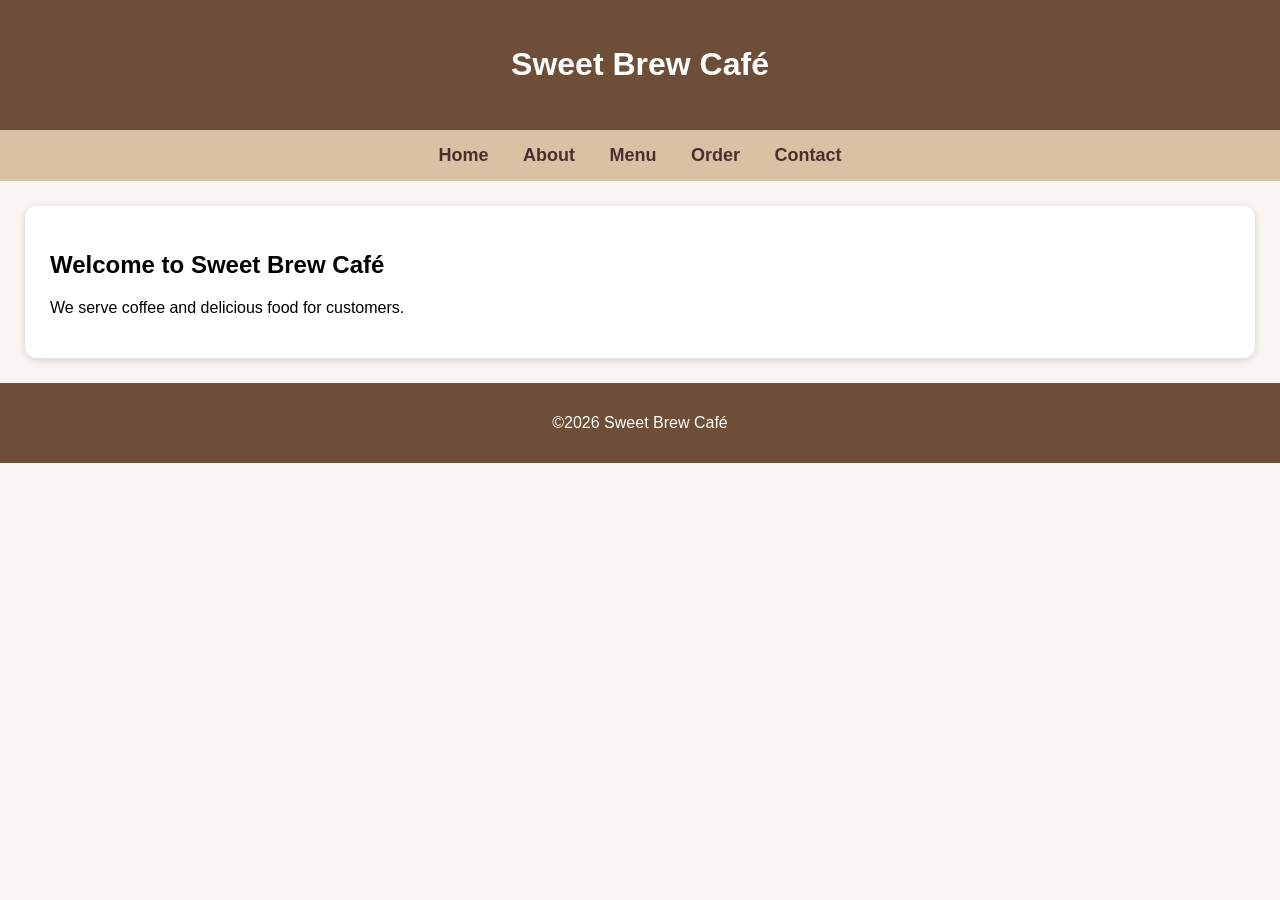
<file: index.html>
<!DOCTYPE html>
<html>

<head>
    <title>Home</title>

    <link rel="stylesheet" href="style.css">
</head>

<body class="body">

<div class="header">
    <h1>Sweet Brew Café</h1>
</div>

<div class="menu">
    <a href="index.html">Home</a>
    <a href="about.html">About</a>
    <a href="menu.html">Menu</a>
    <a href="order.html">Order</a>
    <a href="contact.html">Contact</a>
</div>

<div class="content">

<h2>Welcome to Sweet Brew Café</h2>

<p>
We serve coffee and delicious food for customers.
</p>

</div>

<div class="footer">
    <p>©2026 Sweet Brew Café</p>
</div>

</body>
</html>
</file>
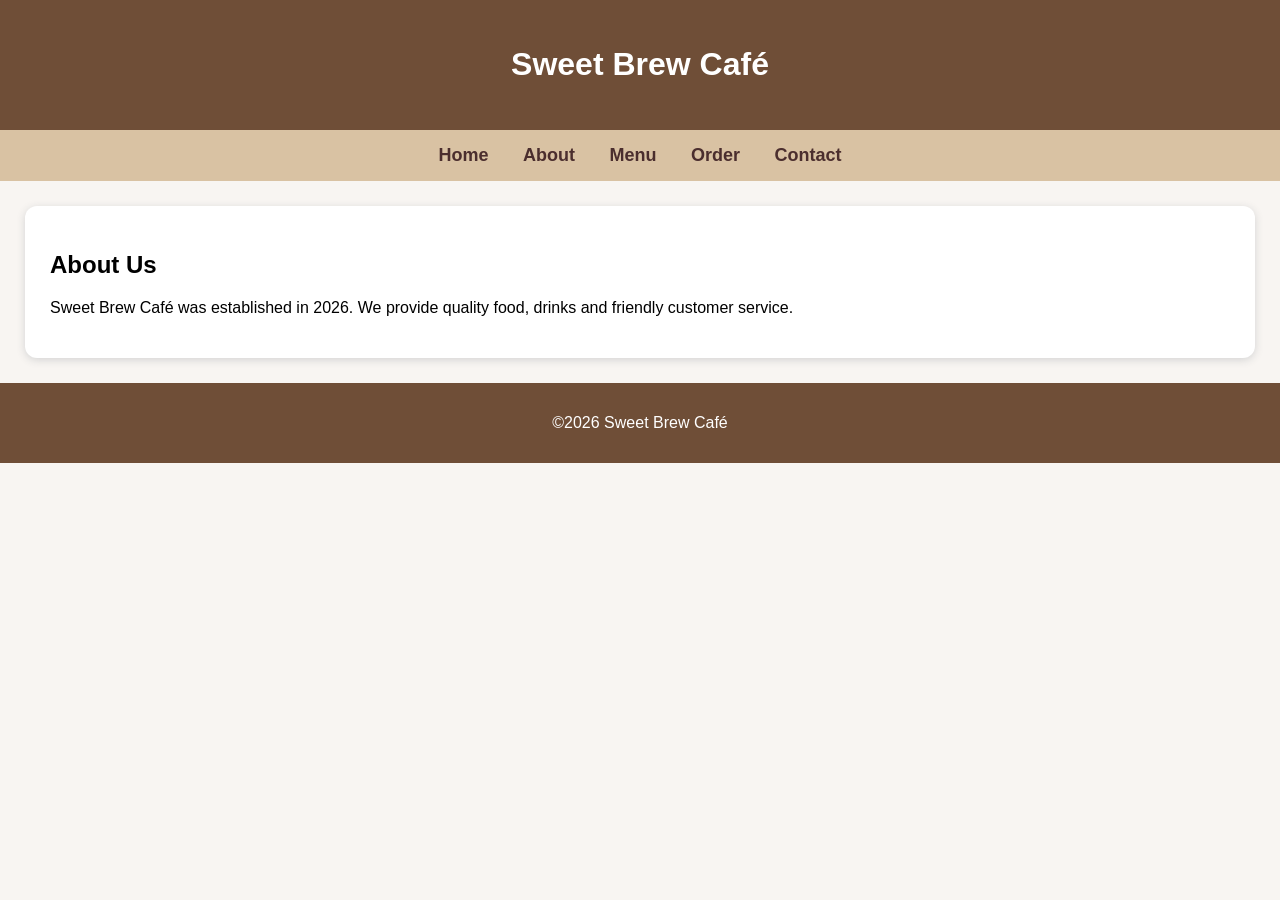
<file: about.html>
<!DOCTYPE html>
<html>

<head>
    <title>About</title>

    <link rel="stylesheet" href="style.css">
</head>

<body class="body">

<div class="header">
    <h1>Sweet Brew Café</h1>
</div>

<div class="menu">
    <a href="index.html">Home</a>
    <a href="about.html">About</a>
    <a href="menu.html">Menu</a>
    <a href="order.html">Order</a>
    <a href="contact.html">Contact</a>
</div>

<div class="content">

<h2>About Us</h2>

<p>
Sweet Brew Café was established in 2026.
We provide quality food, drinks and friendly customer service.
</p>

</div>

<div class="footer">
    <p>©2026 Sweet Brew Café</p>
</div>

</body>
</html>
</file>
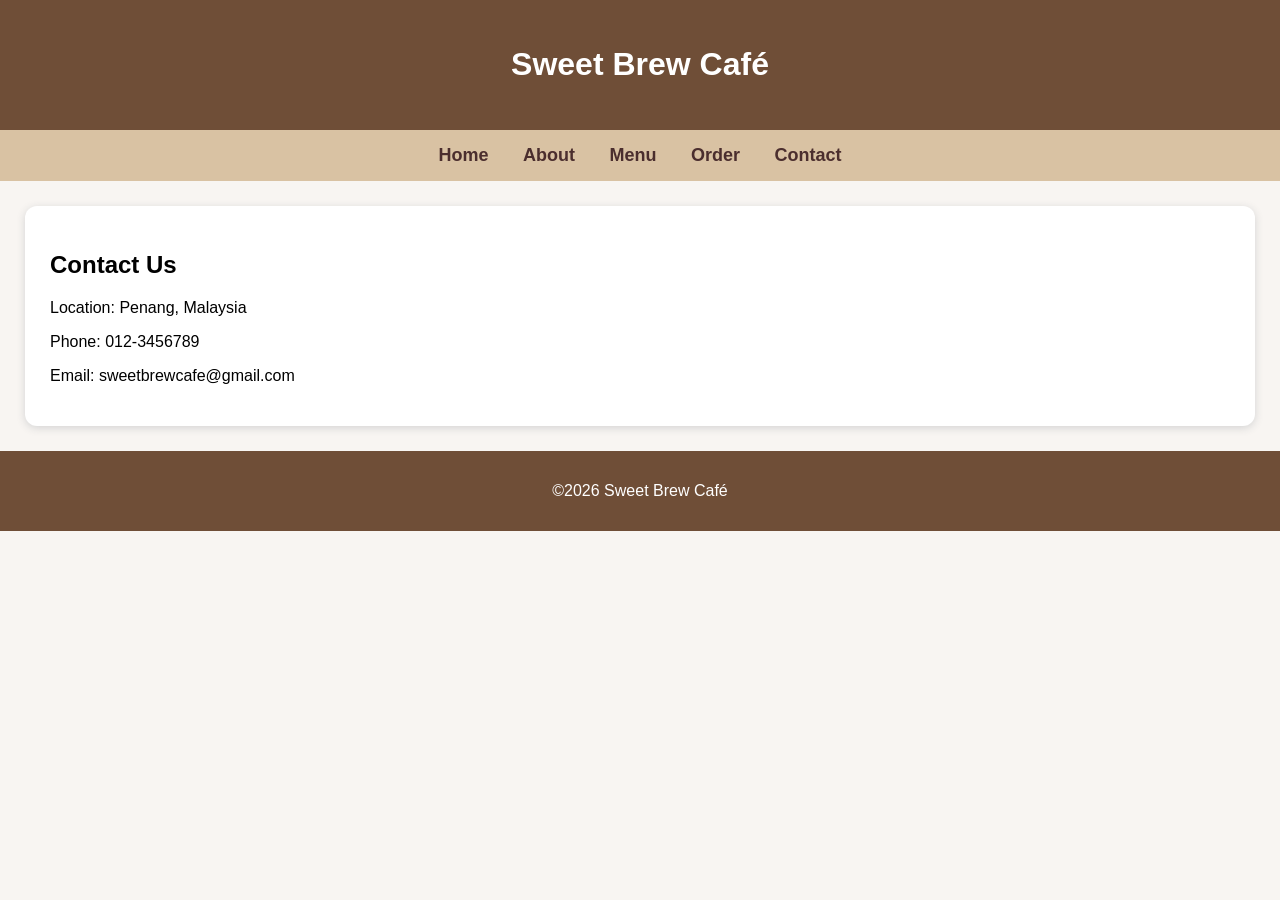
<file: contact.html>
<!DOCTYPE html>
<html>

<head>
    <title>Contact</title>

    <link rel="stylesheet" href="style.css">
</head>

<body class="body">

<div class="header">
    <h1>Sweet Brew Café</h1>
</div>

<div class="menu">
    <a href="index.html">Home</a>
    <a href="about.html">About</a>
    <a href="menu.html">Menu</a>
    <a href="order.html">Order</a>
    <a href="contact.html">Contact</a>
</div>

<div class="content">

<h2>Contact Us</h2>

<p>Location: Penang, Malaysia</p>
<p>Phone: 012-3456789</p>
<p>Email: sweetbrewcafe@gmail.com</p>

</div>

<div class="footer">
    <p>©2026 Sweet Brew Café</p>
</div>

</body>
</html>
</file>
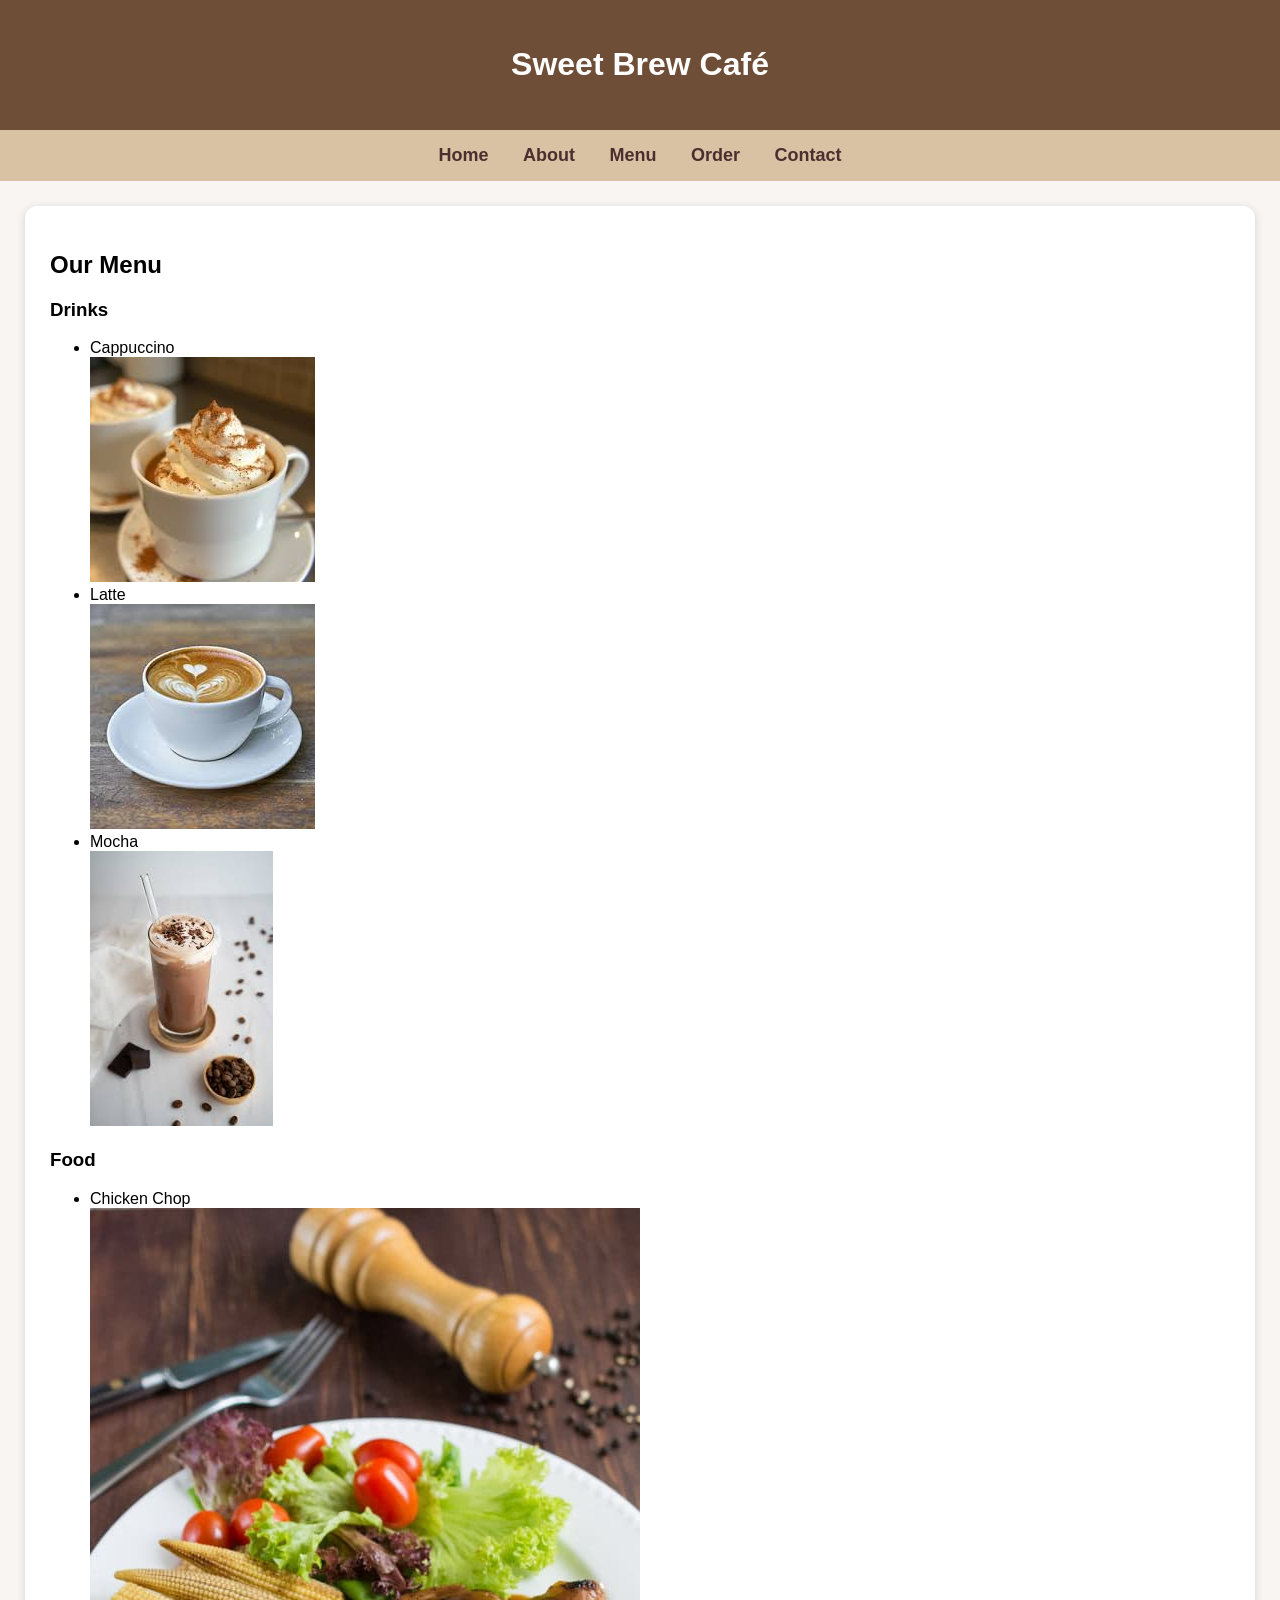
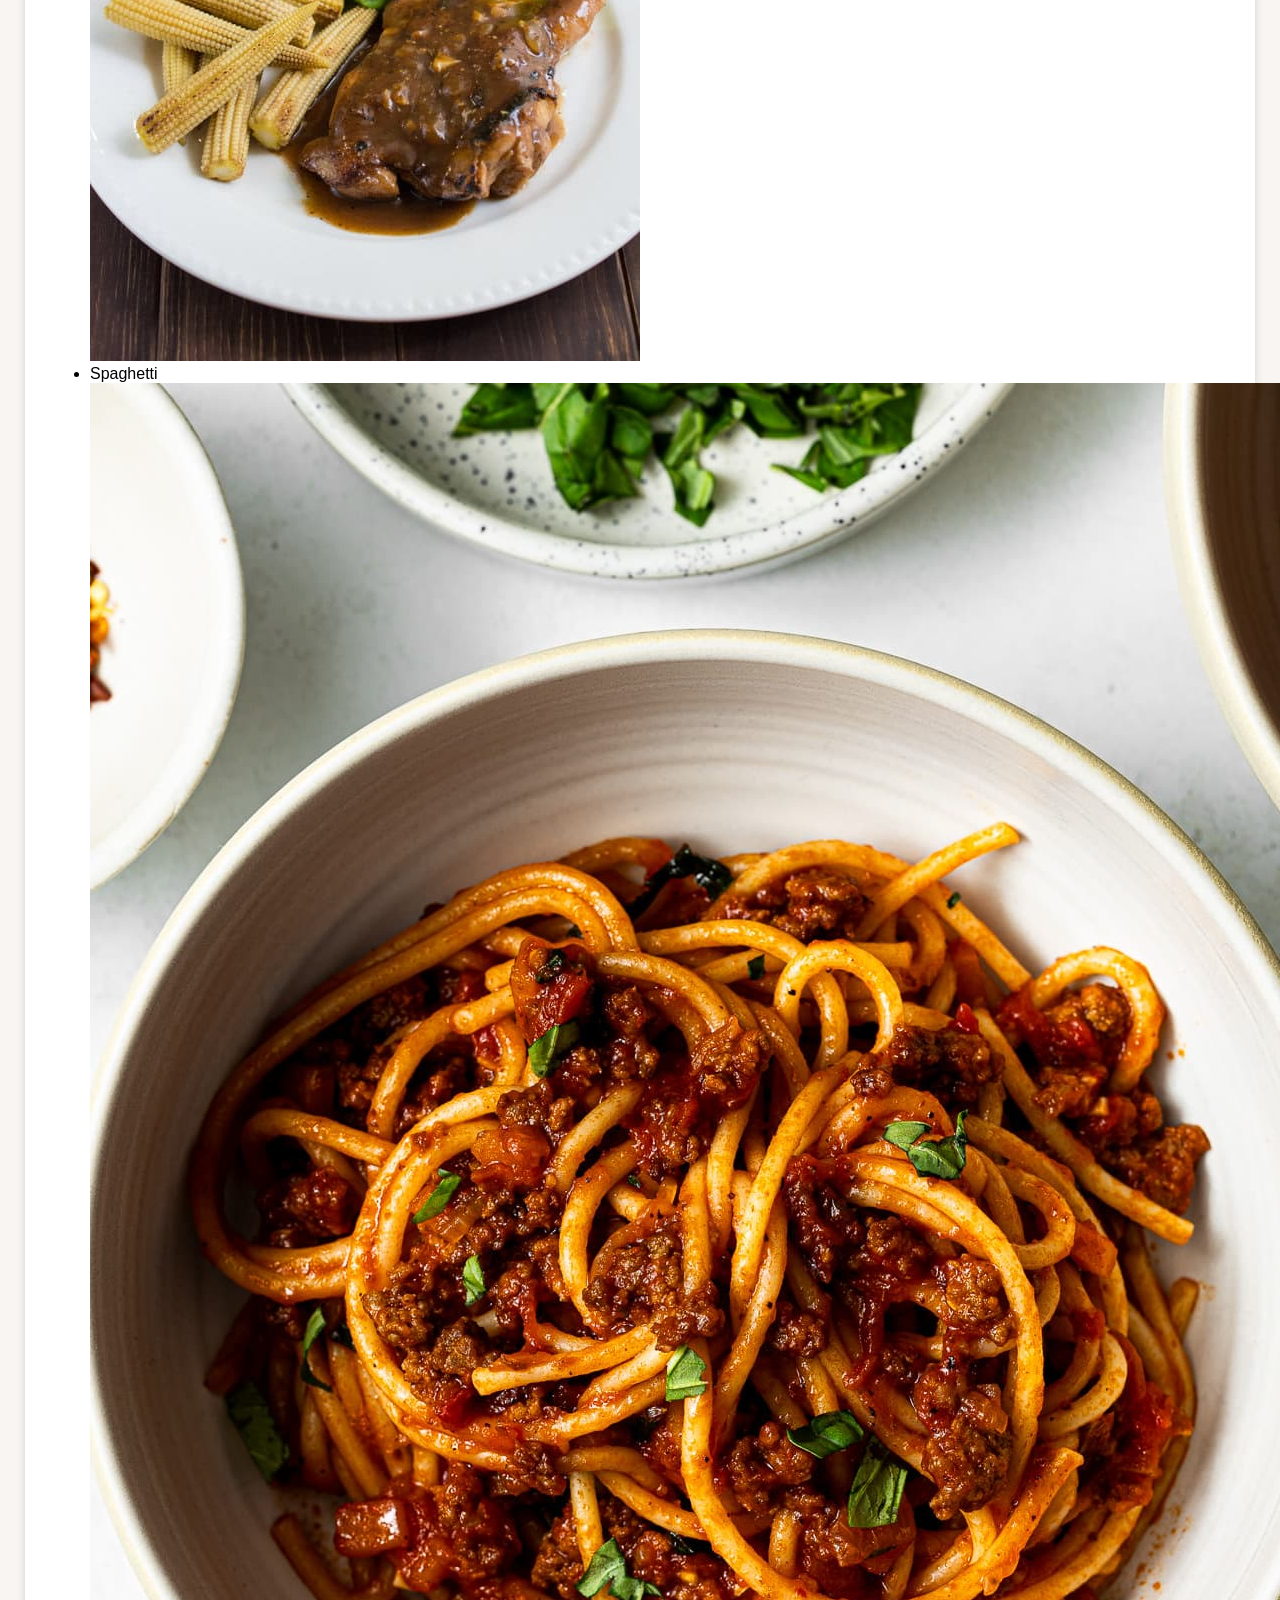
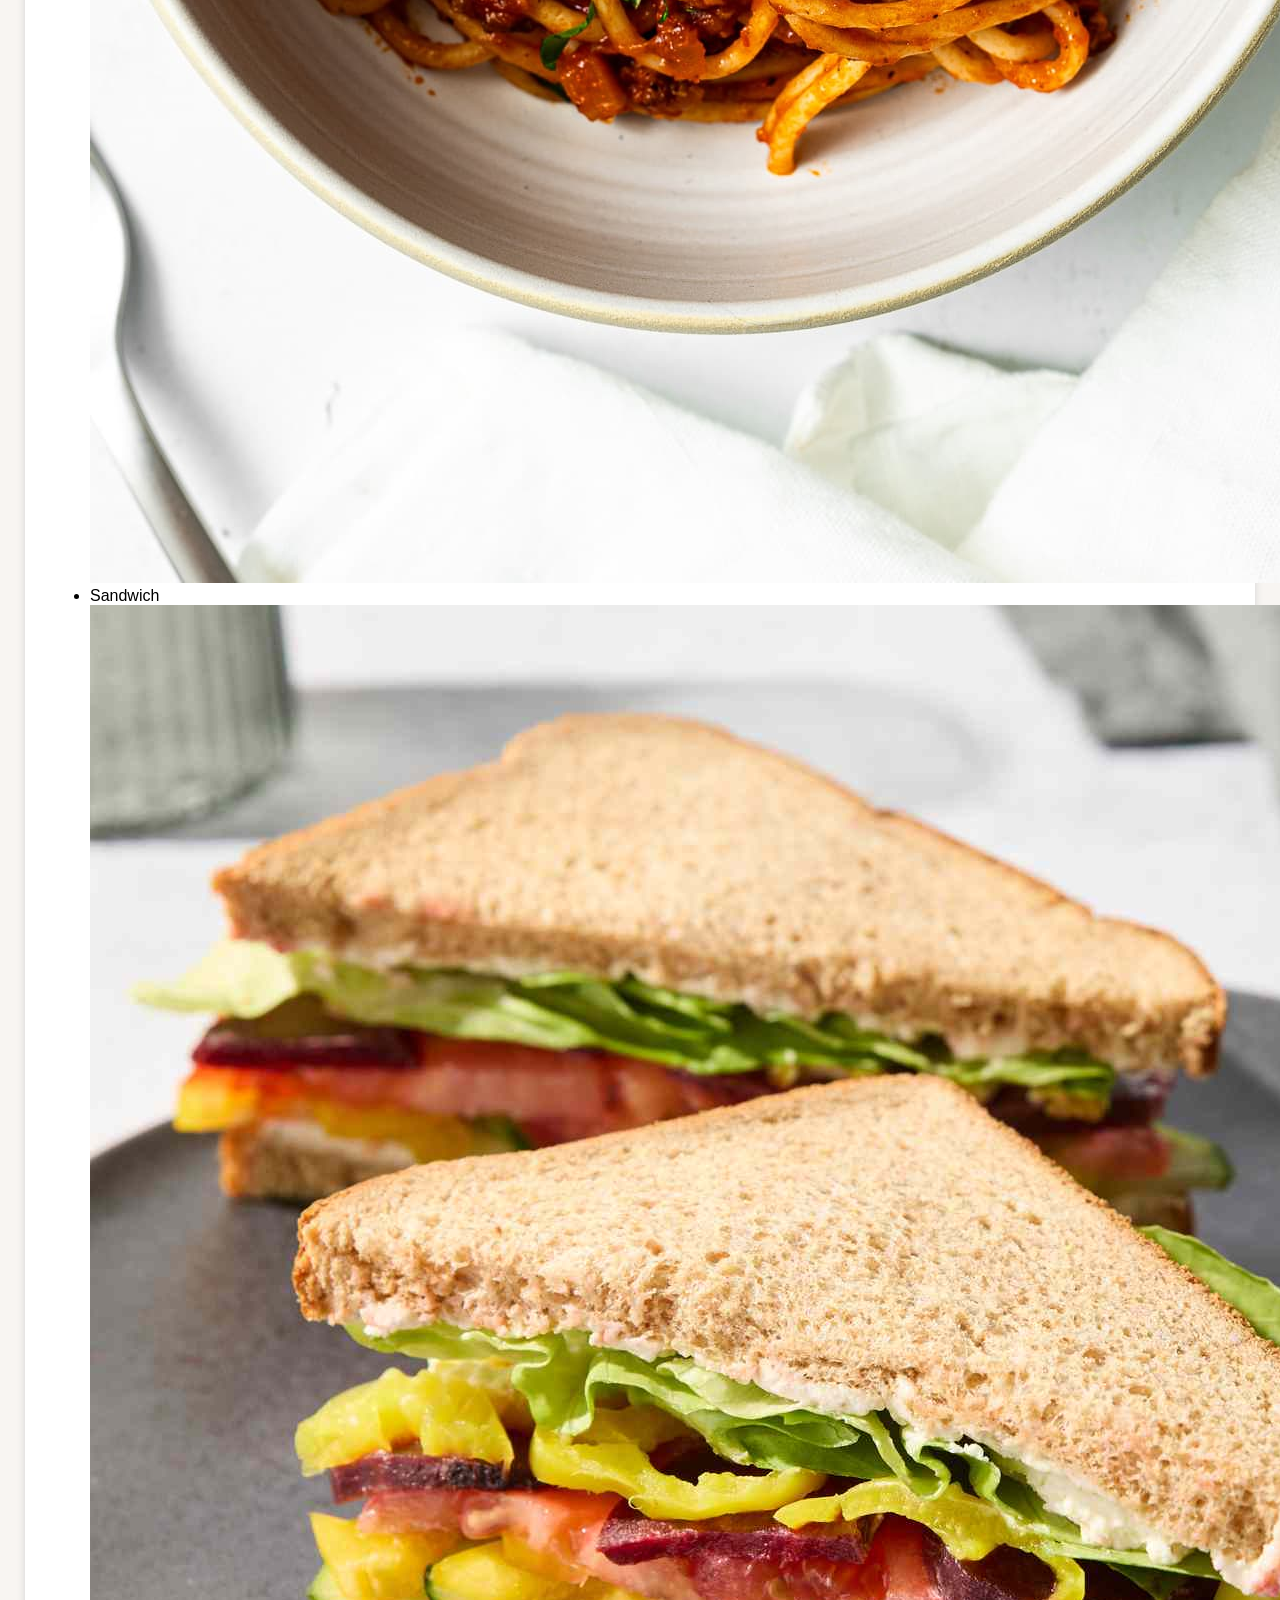
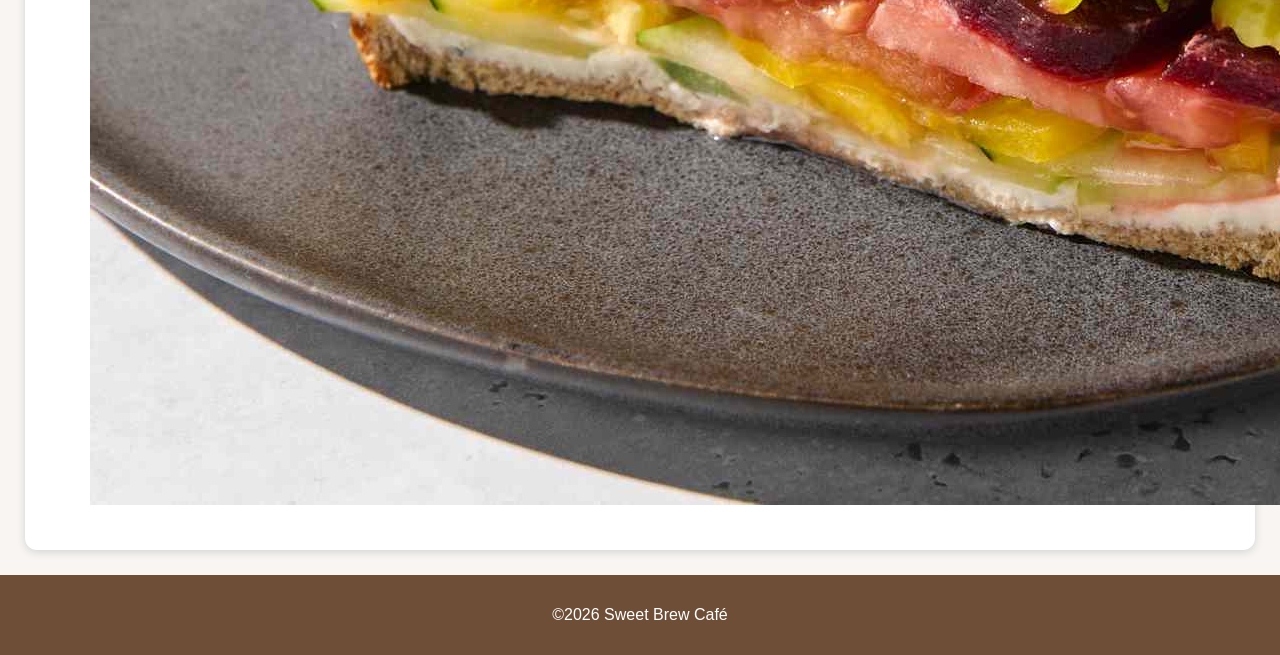
<file: menu.html>
<!DOCTYPE html>
<html>

<head>
    <title>Menu</title>

    <link rel="stylesheet" href="style.css">
</head>

<body class="body">

<div class="header">
    <h1>Sweet Brew Café</h1>
</div>

<div class="menu">
    <a href="index.html">Home</a>
    <a href="about.html">About</a>
    <a href="menu.html">Menu</a>
    <a href="order.html">Order</a>
    <a href="contact.html">Contact</a>
</div>

<div class="content">

<h2>Our Menu</h2>

<h3>Drinks</h3>

<ul>
    <li>Cappuccino</li>
    <img src="images/cappucino.jpg">
    <li>Latte</li>
    <img src="images/latte.jpg">
    <li>Mocha</li>
    <img src="images/mocha.jpg">
</ul>

<h3>Food</h3>

<ul>
    <li>Chicken Chop</li>
    <img src="images/chicken chop.jpg">
    <li>Spaghetti</li>
    <img src="images/spaghetti.jpg">
    <li>Sandwich</li>
    <img src="images/Sandwich.jpg">
</ul>

</div>

<div class="footer">
    <p>©2026 Sweet Brew Café</p>
</div>

</body>
</html>
</file>
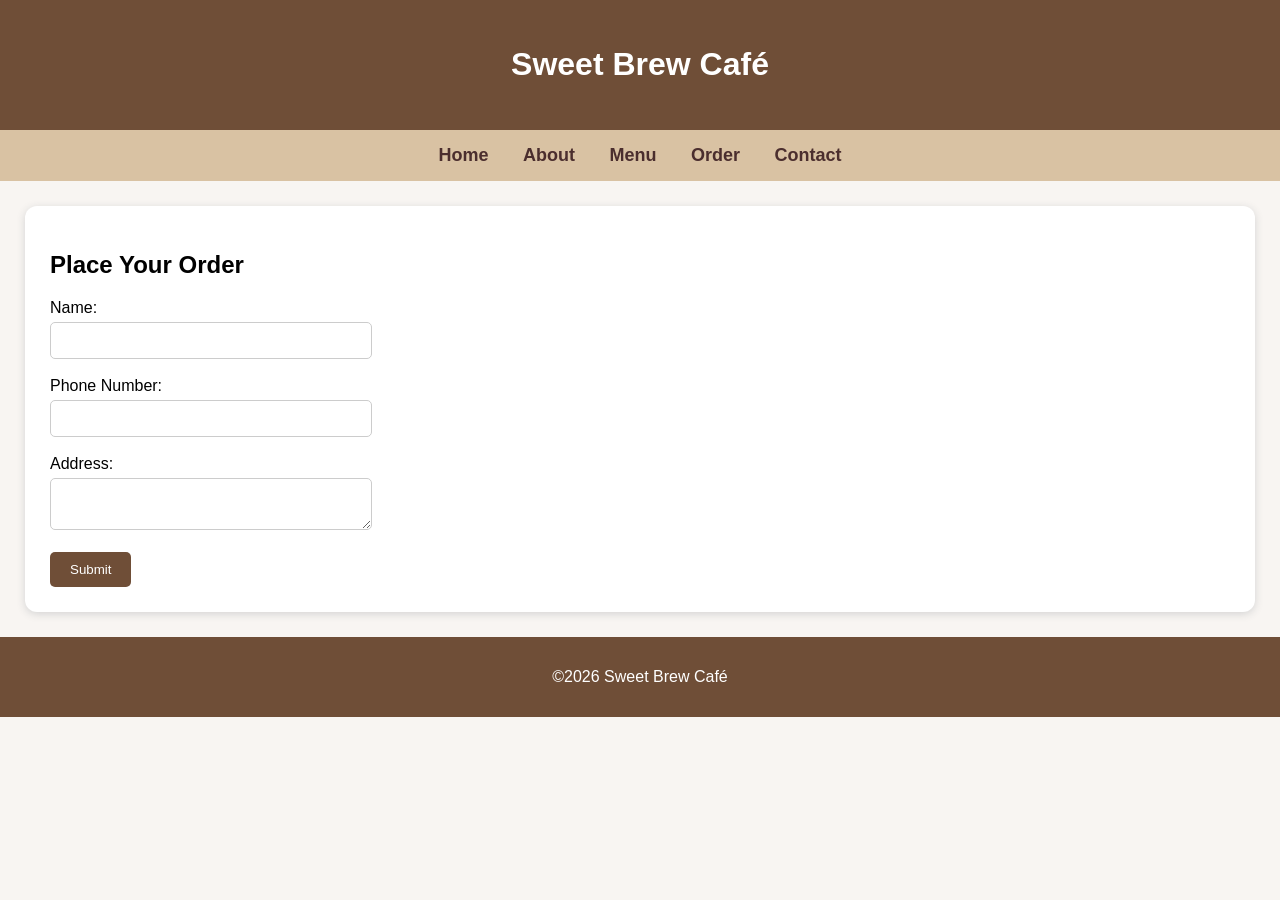
<file: order.html>
<!DOCTYPE html>
<html>

<head>
    <title>Order</title>

    <link rel="stylesheet" href="style.css">
</head>

<body class="body">

<div class="header">
    <h1>Sweet Brew Café</h1>
</div>

<div class="menu">
    <a href="index.html">Home</a>
    <a href="about.html">About</a>
    <a href="menu.html">Menu</a>
    <a href="order.html">Order</a>
    <a href="contact.html">Contact</a>
</div>

<div class="content">

<h2>Place Your Order</h2>

<div class="form-box">

<form>

Name:<br>
<input type="text" class="input-box"><br><br>

Phone Number:<br>
<input type="text" class="input-box"><br><br>

Address:<br>
<textarea class="input-box"></textarea><br><br>

<input type="submit" value="Submit" class="button">

</form>

</div>

</div>

<div class="footer">
    <p>©2026 Sweet Brew Café</p>
</div>

</body>
</html>
</file>
<file: style.css>
.body{
    font-family: Arial;
    margin: 0;
    background-color: #f8f5f2;
}

.header{
    background-color: #6f4e37;
    color: white;
    text-align: center;
    padding: 25px;
}

.menu{
    background-color: #d9c2a3;
    padding: 15px;
    text-align: center;
}

.menu a{
    text-decoration: none;
    color: #4b2e2e;
    margin: 15px;
    font-weight: bold;
    font-size: 18px;
}

.menu a:hover{
    color: white;
}

.content{
    padding: 25px;
    background-color: white;
    margin: 25px;
    border-radius: 12px;
    box-shadow: 0px 2px 8px lightgray;
}

.footer{
    background-color: #6f4e37;
    color: white;
    text-align: center;
    padding: 15px;
    margin-top: 20px;
}

.form-box{
    width: 300px;
}

.input-box{
    width: 100%;
    padding: 10px;
    margin-top: 5px;
    border: 1px solid #ccc;
    border-radius: 5px;
}

.button{
    background-color: #6f4e37;
    color: white;
    border: none;
    padding: 10px 20px;
    border-radius: 5px;
}

.button:hover{
    background-color: #4b2e2e;
}
</file>
